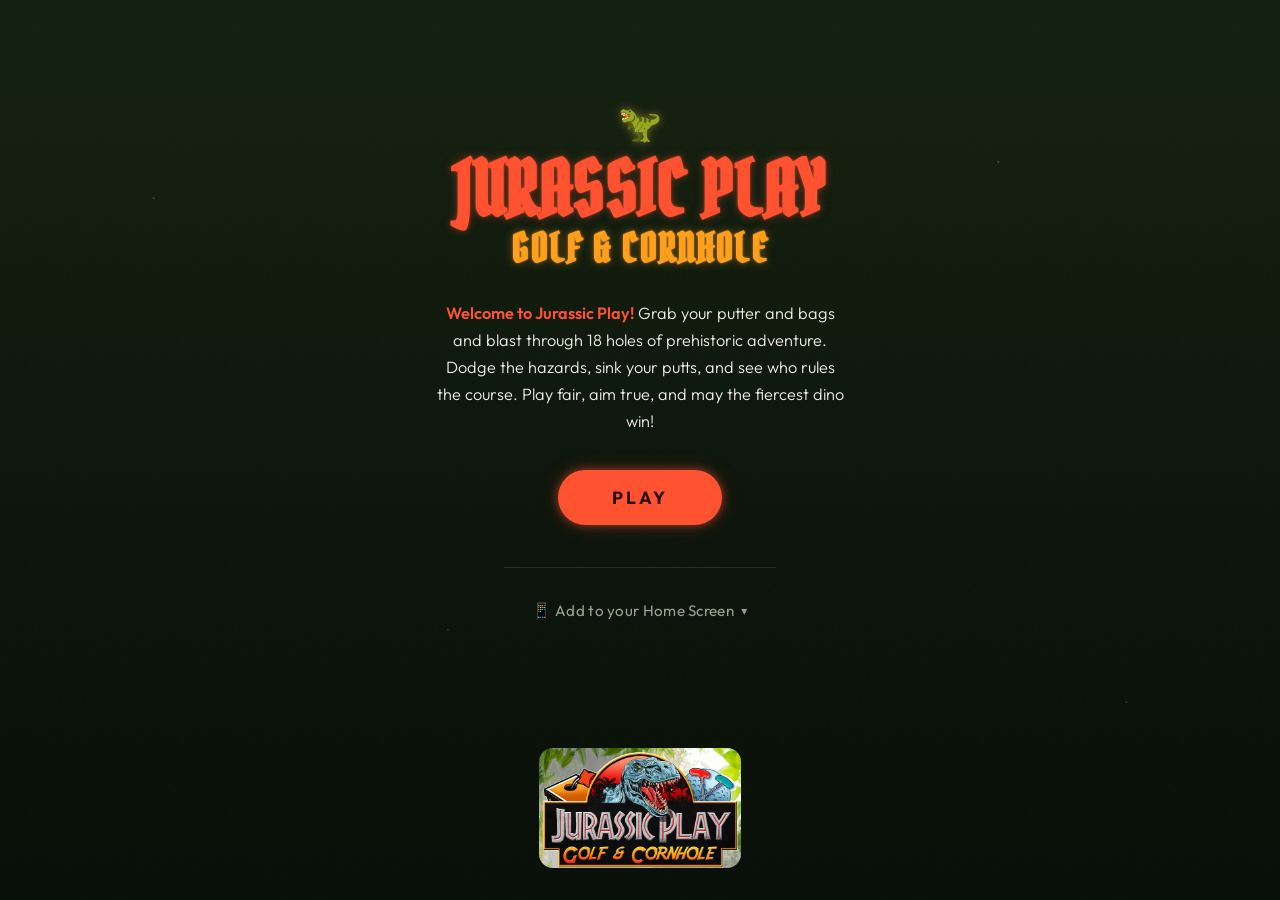
<file: index.html>
<!DOCTYPE html>
<html lang="en">
<head>
<meta charset="UTF-8">
<meta http-equiv="refresh" content="0; url=home/">
<title>Big Apple Glow Golf</title>
<link rel="canonical" href="home/">
</head>
<body>
<p>Redirecting to <a href="home/">Big Apple Glow Golf</a>&hellip;</p>
</body>
</html>
</file>
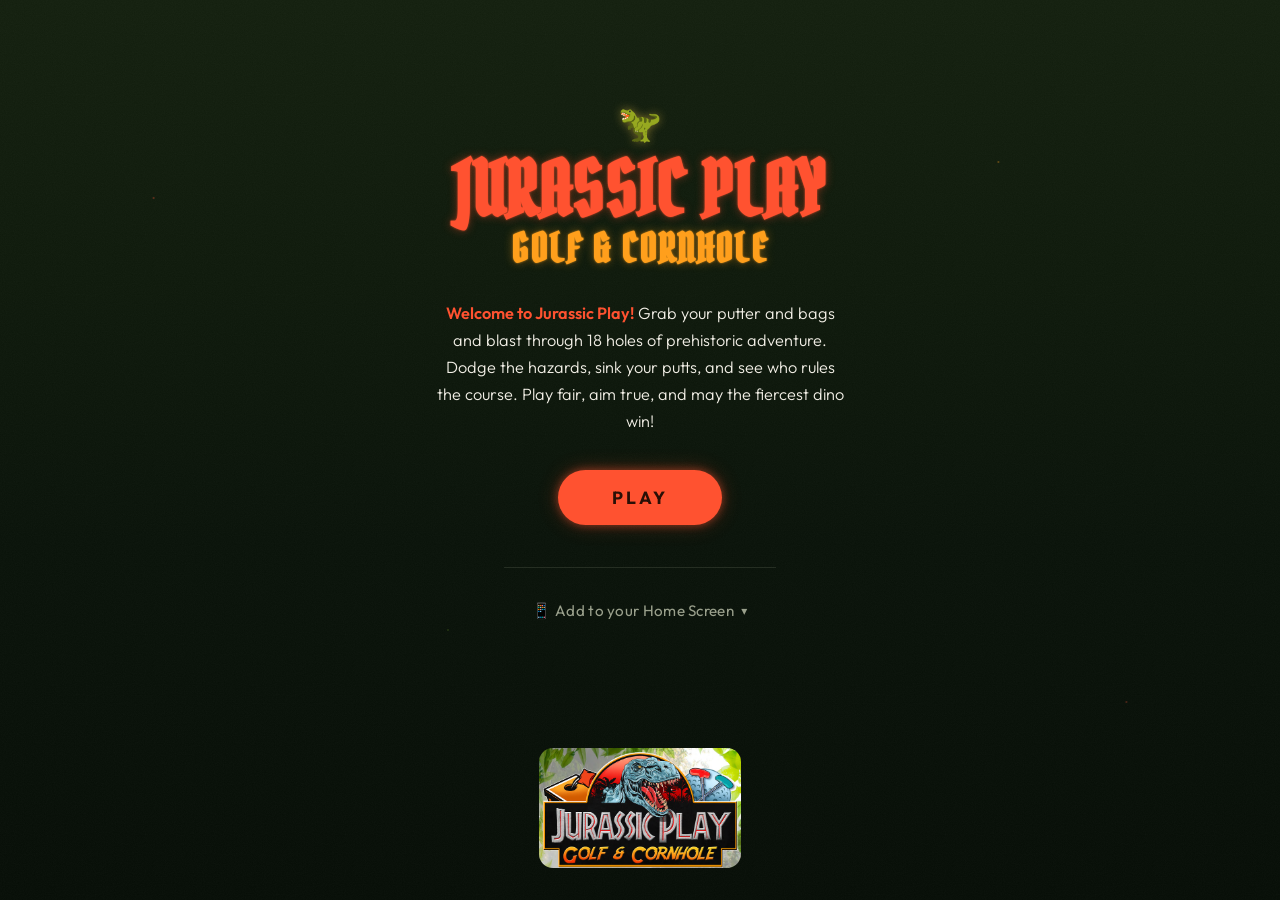
<file: home/index.html>
<!DOCTYPE html>
<html lang="en">
<head>
<meta charset="UTF-8">
<meta name="viewport" content="width=device-width, initial-scale=1.0, maximum-scale=1.0, user-scalable=no">
<meta name="theme-color" content="#0b0f0a">
<title>Jurassic Play — Golf &amp; Cornhole</title>
<link rel="preconnect" href="https://fonts.googleapis.com">
<link rel="preconnect" href="https://fonts.gstatic.com" crossorigin>
<link href="https://fonts.googleapis.com/css2?family=Pirata+One&family=Outfit:wght@300;400;500;600;700&display=swap" rel="stylesheet">
<link rel="stylesheet" href="../css/style.css">
<link rel="manifest" href="../manifest.webmanifest">
<link rel="apple-touch-icon" href="../img/apple-touch-icon.png">
<meta name="mobile-web-app-capable" content="yes">
<meta name="apple-mobile-web-app-capable" content="yes">
<meta name="apple-mobile-web-app-status-bar-style" content="black-translucent">
<meta name="apple-mobile-web-app-title" content="Jurassic Play">

</head>
<body>

<main class="stage">
  <div class="card">
    <div class="title-wrap">
      <span class="skull">&#129430;</span>
      <h1 class="title">
        <span class="l1">Jurassic Play</span>
        <span class="l2">Golf &amp; Cornhole</span>
      </h1>
    </div>

    <p class="blurb">
      <strong>Welcome to Jurassic Play!</strong>
      Grab your putter and bags and blast through 18 holes of prehistoric
      adventure. Dodge the hazards, sink your putts, and see who rules the
      course. Play fair, aim true, and may the fiercest dino win!
    </p>

    <a class="btn-primary btn-play" href="../rules/">Play</a>

    <div class="install-hint">
      <button class="install-toggle" id="install-toggle" type="button" aria-expanded="false" aria-controls="install-panel">
        <span>&#128241; Add to your Home Screen</span>
        <span class="chev" aria-hidden="true">&#9662;</span>
      </button>
      <div class="install-panel" id="install-panel" hidden>
        <p><strong>iPhone</strong> Tap the Share button, then "Add to Home Screen."</p>
        <p><strong>Android</strong> Tap the &#8942; menu, then "Add to Home Screen."</p>
      </div>
    </div>
  </div>
</main>

<footer class="footer">
  <div class="logo-badge">
    <img class="logo-img" src="../img/jurassic-logo.png" alt="Jurassic Play — Golf &amp; Cornhole">
  </div>
</footer>

<script src="../js/app.js"></script>
<script>
  (function () {
    var t = document.getElementById("install-toggle");
    var p = document.getElementById("install-panel");
    t.addEventListener("click", function () {
      var willOpen = p.hasAttribute("hidden");
      if (willOpen) { p.removeAttribute("hidden"); t.setAttribute("aria-expanded", "true"); }
      else { p.setAttribute("hidden", ""); t.setAttribute("aria-expanded", "false"); }
    });
  })();
</script>
</body>
</html>
</file>
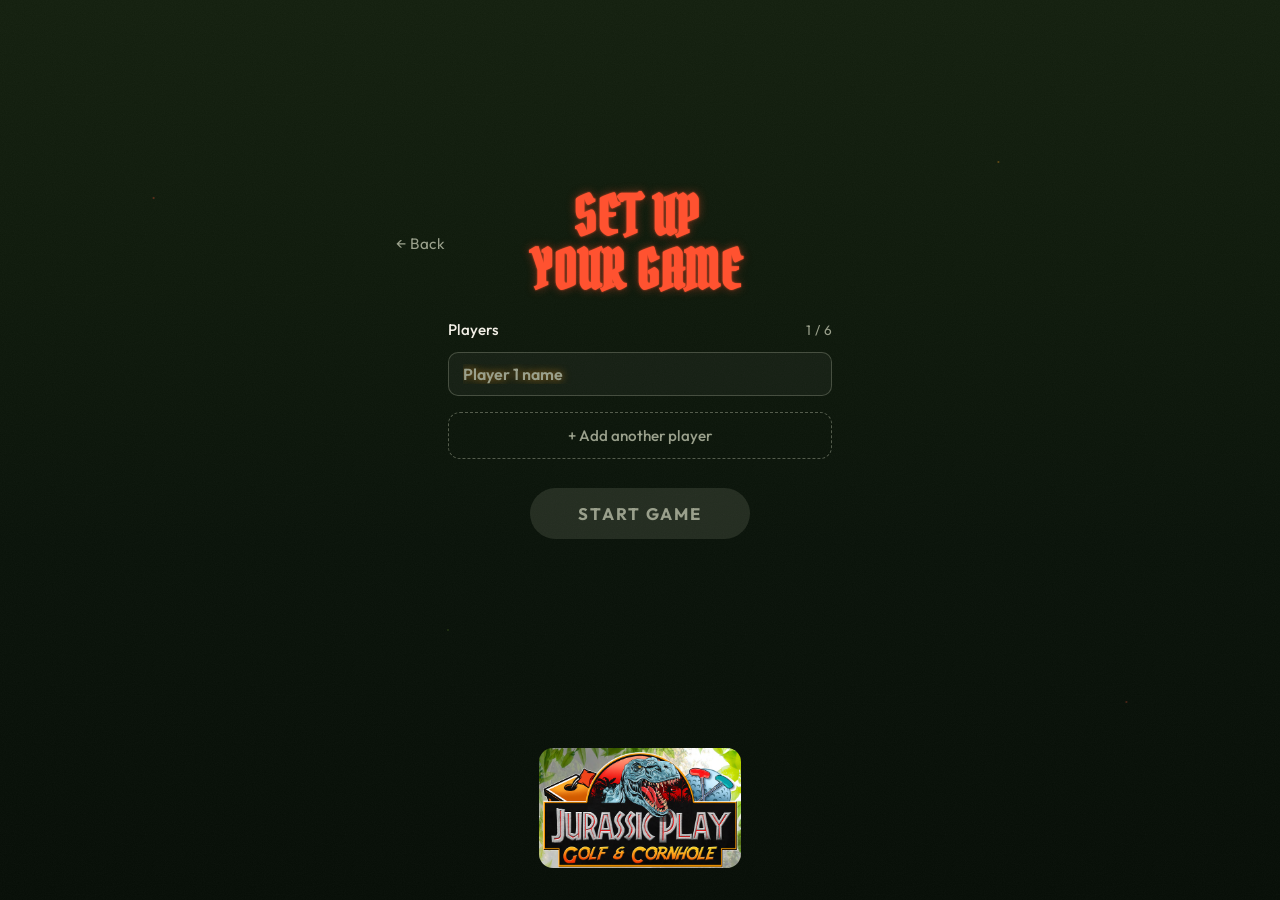
<file: play/index.html>
<!DOCTYPE html>
<html lang="en">
<head>
<meta charset="UTF-8">
<meta name="viewport" content="width=device-width, initial-scale=1.0, maximum-scale=1.0, user-scalable=no">
<meta name="theme-color" content="#0b0f0a">
<title>Scoring — Jurassic Play</title>
<link rel="preconnect" href="https://fonts.googleapis.com">
<link rel="preconnect" href="https://fonts.gstatic.com" crossorigin>
<link href="https://fonts.googleapis.com/css2?family=Pirata+One&family=Outfit:wght@300;400;500;600;700&display=swap" rel="stylesheet">
<link rel="stylesheet" href="../css/style.css">
</head>
<body>

<main class="stage">
  <div class="card">
    <p class="play-eyebrow">Jurassic Play</p>

    <div class="hole-head">
      <div class="block">
        <span class="k">Hole</span>
        <span class="big" id="hole-num">1</span>
      </div>
      <div class="block">
        <span class="k">Par</span>
        <span class="big par" id="hole-par">3</span>
      </div>
      <div class="block">
        <span class="k">of</span>
        <span class="big" id="hole-total">18</span>
      </div>
    </div>

    <div class="progress"><div class="bar" id="progress-bar"></div></div>

    <p class="tee-label">Tee order</p>
    <div class="score-list" id="score-list"></div>

    <div class="demo-bar" id="demo-bar" hidden>
      <span class="demo-tag">Demo mode</span>
      <button class="demo-btn" id="demo-fill" type="button">Fill hole</button>
      <button class="demo-btn" id="demo-skip" type="button">Skip to results</button>
    </div>

    <div class="nav-row" id="nav-row"></div>
  </div>
</main>

<footer class="footer">
  <div class="logo-badge">
    <img class="logo-img" src="../img/jurassic-logo.png" alt="Jurassic Play — Golf &amp; Cornhole">
  </div>
</footer>

<script src="../js/app.js"></script>
<script>
  var params = new URLSearchParams(window.location.search);
  var isDemo = params.has("demo");

  var DEMO_NAMES = ["Rex", "Raptor", "Trike", "Bronto"];

  function makeDemoState() {
    var st = PCGG.blankState();
    st.demo = true;
    st.players = DEMO_NAMES.map(function (nm, i) {
      return {
        name: nm,
        color: PCGG.COLORS[i].hex,
        colorName: PCGG.COLORS[i].name,
        colorGlow: PCGG.COLORS[i].glow,
        scores: new Array(PCGG.TOTAL_HOLES).fill(0)
      };
    });
    st.teeOrder = st.players.map(function (_, i) { return i; });
    st.currentHole = 1;
    return st;
  }

  var state;
  if (isDemo) {
    // Loading the demo URL always starts a fresh demo round.
    state = makeDemoState();
    PCGG.saveState(state);
  } else {
    state = PCGG.loadState();
  }

  var demoMode = !!state.demo;

  // Safety: if there are no players, go back to setup.
  if (!state.players || state.players.length === 0) {
    window.location.href = "../setup/";
  }

  // weighted random stroke, biased toward 2-4 (realistic)
  function randomStroke() {
    var pool = [1, 2, 2, 3, 3, 3, 4, 4, 5, 6];
    return pool[Math.floor(Math.random() * pool.length)];
  }

  var TOTAL = PCGG.TOTAL_HOLES;
  var MAX_STROKES = 6;

  var holeNumEl = document.getElementById("hole-num");
  var holeParEl = document.getElementById("hole-par");
  var holeTotalEl = document.getElementById("hole-total");
  var progressEl = document.getElementById("progress-bar");
  var listEl = document.getElementById("score-list");
  var navEl = document.getElementById("nav-row");

  function holeIndex() { return state.currentHole - 1; }

  function allScored() {
    var h = holeIndex();
    return state.players.every(function (p) { return p.scores[h] > 0; });
  }

  function ordinal(n) {
    var s = ["th", "st", "nd", "rd"], v = n % 100;
    return n + (s[(v - 20) % 10] || s[v] || s[0]);
  }

  function render() {
    var h = holeIndex();
    holeNumEl.textContent = state.currentHole;
    holeParEl.textContent = state.par;
    holeTotalEl.textContent = TOTAL;
    progressEl.style.width = Math.round((state.currentHole / TOTAL) * 100) + "%";

    var order = PCGG.teeOrderForHole(state, h);

    listEl.innerHTML = "";
    order.forEach(function (pi, pos) {
      var p = state.players[pi];

      var card = document.createElement("div");
      card.className = "score-player";
      card.style.setProperty("--dot", p.color);
      card.style.setProperty("--dot-glow", p.colorGlow);

      var who = document.createElement("div");
      who.className = "who";
      who.innerHTML =
        '<span class="rank">' + ordinal(pos + 1) + '</span>' +
        '<span class="pname"></span>';
      var nameEl = who.querySelector(".pname");
      nameEl.textContent = p.name;
      nameEl.style.color = p.color;
      nameEl.style.textShadow = "0 0 8px " + p.colorGlow;
      card.appendChild(who);

      var grid = document.createElement("div");
      grid.className = "stroke-grid";
      for (var s = 1; s <= MAX_STROKES; s++) {
        (function (strokeVal) {
          var b = document.createElement("button");
          b.className = "stroke-btn" + (p.scores[h] === strokeVal ? " selected" : "");
          b.type = "button";
          b.textContent = strokeVal;
          b.setAttribute("aria-label", p.name + ": " + strokeVal + " strokes");
          b.addEventListener("click", function () {
            state.players[pi].scores[h] = strokeVal;
            PCGG.saveState(state);
            // update just this row's button highlights + nav lock
            grid.querySelectorAll(".stroke-btn").forEach(function (btn, idx) {
              btn.classList.toggle("selected", idx + 1 === strokeVal);
            });
            updateNavLock();
          });
          grid.appendChild(b);
        })(s);
      }
      card.appendChild(grid);
      listEl.appendChild(card);
    });

    renderNav();
  }

  function renderNav() {
    navEl.innerHTML = "";
    var isFirst = state.currentHole === 1;
    var isLast = state.currentHole === TOTAL;

    if (!isFirst) {
      var prev = document.createElement("button");
      prev.className = "btn-prev";
      prev.type = "button";
      prev.textContent = "\u2190 Previous Hole";
      prev.addEventListener("click", function () {
        state.currentHole--;
        PCGG.saveState(state);
        render();
        window.scrollTo(0, 0);
      });
      navEl.appendChild(prev);
    }

    var next = document.createElement("button");
    next.className = "btn-primary";
    next.type = "button";
    next.id = "next-btn";
    next.textContent = isLast ? "Finish Round" : "Next Hole \u2192";
    next.addEventListener("click", function () {
      if (!allScored()) return;
      if (isLast) {
        PCGG.saveState(state);
        window.location.href = "../scorecard/";
      } else {
        state.currentHole++;
        PCGG.saveState(state);
        render();
        window.scrollTo(0, 0);
      }
    });
    navEl.appendChild(next);

    updateNavLock();
  }

  function updateNavLock() {
    var next = document.getElementById("next-btn");
    if (!next) return;
    var ok = allScored();
    next.disabled = !ok;
    next.classList.toggle("is-disabled", !ok);
  }

  // ---- Demo mode controls ----
  if (demoMode) {
    var bar = document.getElementById("demo-bar");
    bar.hidden = false;

    document.getElementById("demo-fill").addEventListener("click", function () {
      var h = holeIndex();
      state.players.forEach(function (p) { p.scores[h] = randomStroke(); });
      PCGG.saveState(state);
      render();
      window.scrollTo(0, 0);
    });

    document.getElementById("demo-skip").addEventListener("click", function () {
      for (var h = holeIndex(); h < TOTAL; h++) {
        state.players.forEach(function (p) {
          if (p.scores[h] === 0) p.scores[h] = randomStroke();
        });
      }
      state.currentHole = TOTAL;
      PCGG.saveState(state);
      window.location.href = "../scorecard/";
    });
  }

  render();
</script>
</body>
</html>
</file>
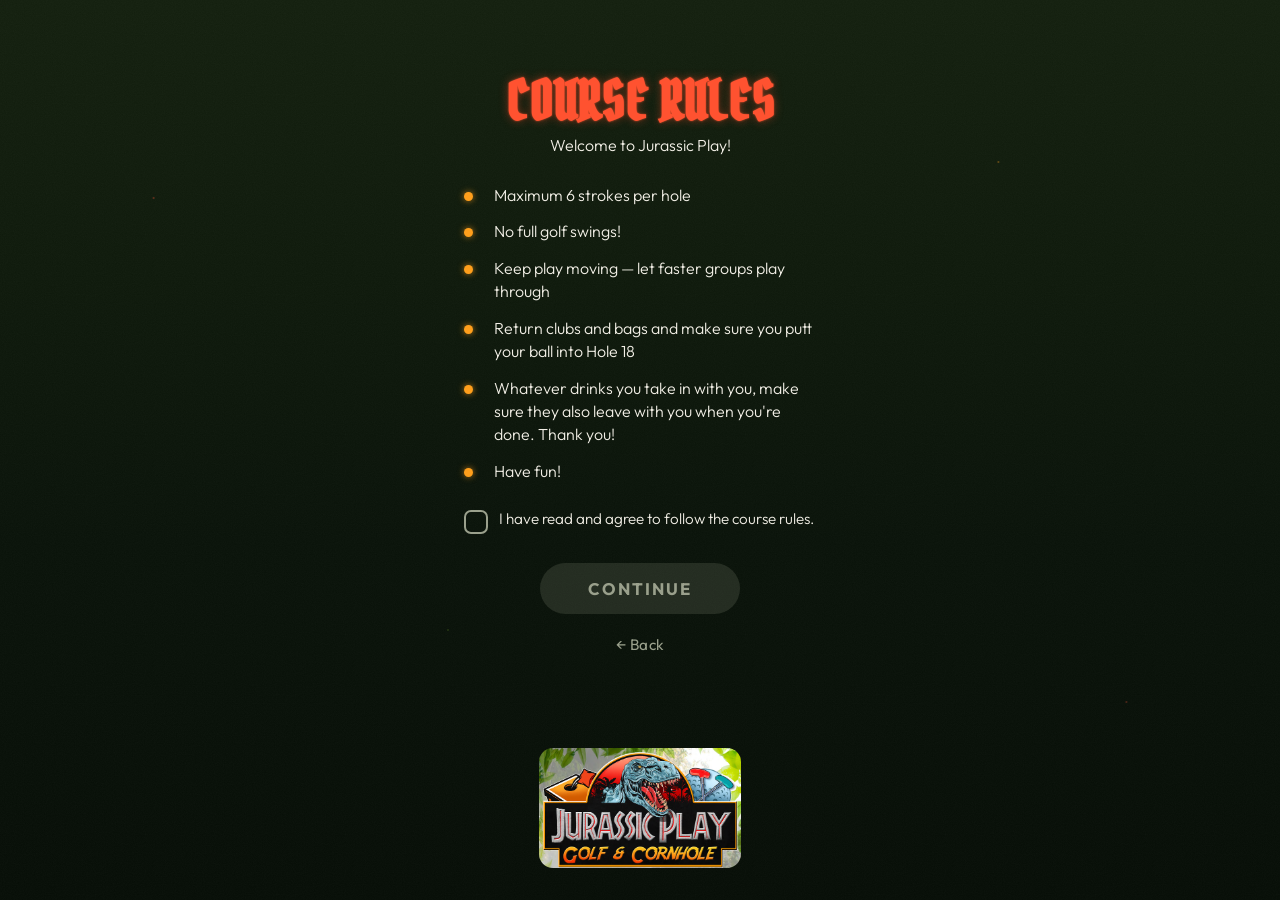
<file: rules/index.html>
<!DOCTYPE html>
<html lang="en">
<head>
<meta charset="UTF-8">
<meta name="viewport" content="width=device-width, initial-scale=1.0, maximum-scale=1.0, user-scalable=no">
<meta name="theme-color" content="#0b0f0a">
<title>Course Rules — Jurassic Play</title>
<link rel="preconnect" href="https://fonts.googleapis.com">
<link rel="preconnect" href="https://fonts.gstatic.com" crossorigin>
<link href="https://fonts.googleapis.com/css2?family=Pirata+One&family=Outfit:wght@300;400;500;600;700&display=swap" rel="stylesheet">
<link rel="stylesheet" href="../css/style.css">
</head>
<body>

<main class="stage">
  <div class="card">
    <h1 class="screen-title">Course Rules</h1>
    <p class="screen-intro">Welcome to Jurassic Play!</p>

    <ul class="rules">
      <li>Maximum 6 strokes per hole</li>
      <li>No full golf swings!</li>
      <li>Keep play moving — let faster groups play through</li>
      <li>Return clubs and bags and make sure you putt your ball into Hole 18</li>
      <li>Whatever drinks you take in with you, make sure they also leave with you when you're done. Thank you!</li>
      <li>Have fun!</li>
    </ul>

    <label class="agree">
      <input type="checkbox" id="agree-check" onchange="toggleAgree()">
      <span class="box">
        <svg viewBox="0 0 24 24" fill="none" stroke="#04231f" stroke-width="3.5" stroke-linecap="round" stroke-linejoin="round"><polyline points="20 6 9 17 4 12"></polyline></svg>
      </span>
      <span>I have read and agree to follow the course rules.</span>
    </label>

    <div>
      <a class="btn-primary" id="continue-btn" href="../setup/" aria-disabled="true">Continue</a>
    </div>

    <div>
      <a class="back-link" href="../home/">&larr; Back</a>
    </div>
  </div>
</main>

<footer class="footer">
  <div class="logo-badge">
    <img class="logo-img" src="../img/jurassic-logo.png" alt="Jurassic Play — Golf &amp; Cornhole">
  </div>
</footer>

<script src="../js/app.js"></script>
<script>
  /* The Continue link is locked until the box is checked.
     We use a real <a> for navigation, so block clicks while disabled. */
  (function () {
    var check = document.getElementById("agree-check");
    var btn = document.getElementById("continue-btn");

    function sync() {
      var on = check.checked;
      btn.setAttribute("aria-disabled", on ? "false" : "true");
      btn.classList.toggle("is-disabled", !on);
    }
    check.addEventListener("change", sync);
    btn.addEventListener("click", function (e) {
      if (check.checked === false) { e.preventDefault(); }
    });
    sync();
  })();
</script>
</body>
</html>
</file>
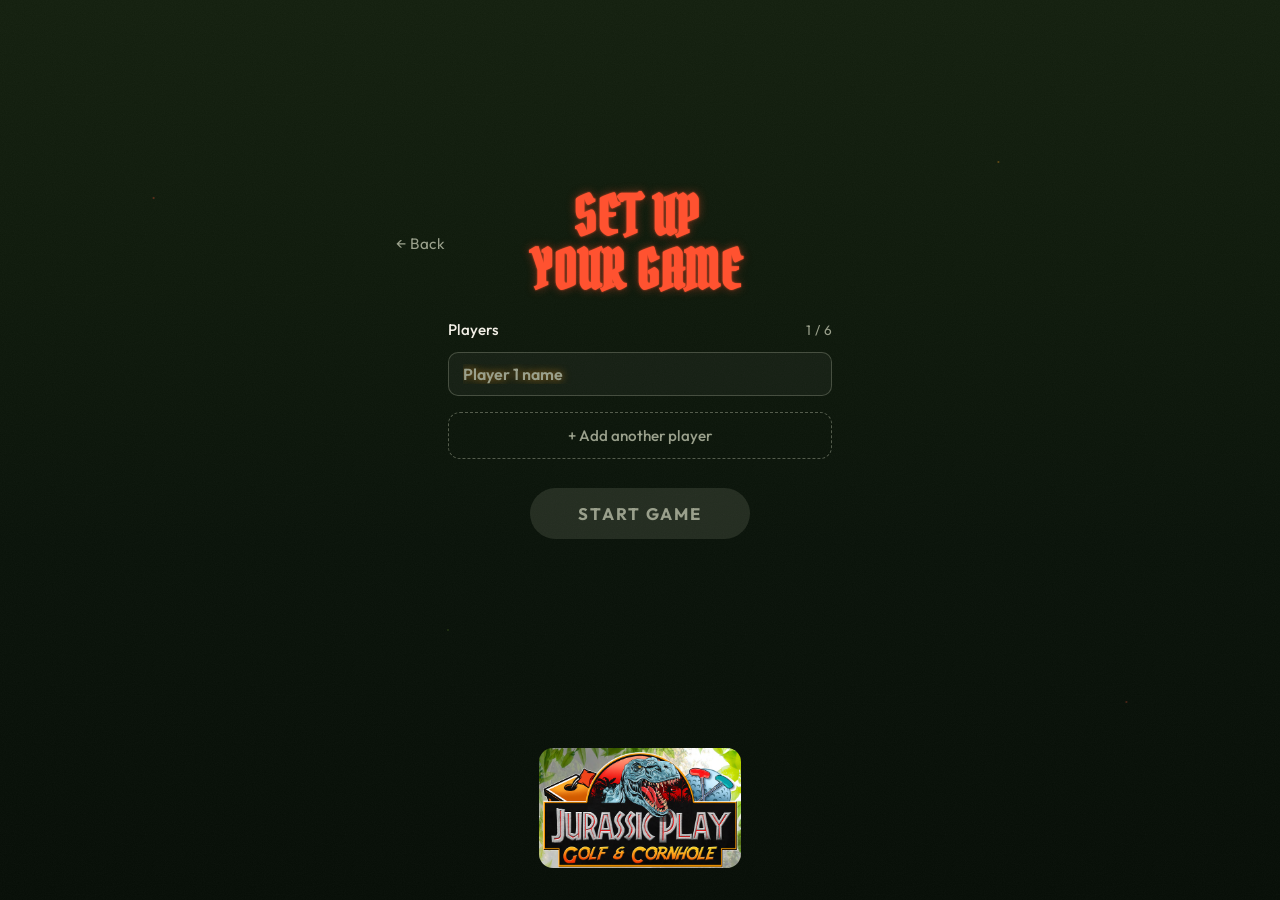
<file: scorecard/index.html>
<!DOCTYPE html>
<html lang="en">
<head>
<meta charset="UTF-8">
<meta name="viewport" content="width=device-width, initial-scale=1.0, maximum-scale=1.0, user-scalable=no">
<meta name="theme-color" content="#0b0f0a">
<title>Final Scorecard — Jurassic Play</title>
<link rel="preconnect" href="https://fonts.googleapis.com">
<link rel="preconnect" href="https://fonts.gstatic.com" crossorigin>
<link href="https://fonts.googleapis.com/css2?family=Pirata+One&family=Outfit:wght@300;400;500;600;700&display=swap" rel="stylesheet">
<link rel="stylesheet" href="../css/style.css">
</head>
<body>

<main class="stage">
  <div class="card">
    <p class="play-eyebrow">Jurassic Play</p>
    <h1 class="screen-title">Final Scorecard</h1>
    <p class="sc-date" id="sc-date"></p>

    <div class="winner-banner" id="winner-banner"></div>

    <div class="results" id="results"></div>

    <div class="sc-grid-wrap">
      <table class="sc-grid" id="sc-grid"></table>
    </div>

    <div class="sc-actions">
      <button class="btn-download" id="download-btn" type="button">&darr; Download scorecard</button>
      <button class="btn-primary" id="again-btn" type="button">Play Again</button>
    </div>
  </div>
</main>

<footer class="footer">
  <div class="logo-badge">
    <img class="logo-img" src="../img/jurassic-logo.png" alt="Jurassic Play — Golf &amp; Cornhole">
  </div>
</footer>

<script src="../js/app.js"></script>
<script>
  var state = PCGG.loadState();
  if (!state.players || state.players.length === 0) {
    window.location.href = "../setup/";
  }

  var TOTAL = PCGG.TOTAL_HOLES;
  var PAR = state.par;
  var PAR_TOTAL = PAR * TOTAL;

  function playerTotal(p) {
    return p.scores.reduce(function (a, b) { return a + b; }, 0);
  }
  function relStr(total) {
    var d = total - PAR_TOTAL;
    return d === 0 ? "E" : (d > 0 ? "+" + d : "" + d);
  }

  // ---- Date ----
  var d = new Date();
  document.getElementById("sc-date").textContent =
    d.toLocaleDateString(undefined, { year: "numeric", month: "long", day: "numeric" });

  // ---- Ranked results ----
  var ranked = state.players
    .map(function (p, i) { return { p: p, i: i, total: playerTotal(p) }; })
    .sort(function (a, b) { return a.total - b.total; });

  var bestTotal = ranked[0].total;
  var winners = ranked.filter(function (r) { return r.total === bestTotal; });

  // ---- Winner banner ----
  var banner = document.getElementById("winner-banner");
  if (winners.length === 1) {
    banner.textContent = "\uD83E\uDD96 " + winners[0].p.name + " wins!";
  } else {
    banner.textContent = "\uD83E\uDD96 It's a tie!";
  }

  // ---- Results list ----
  var medals = ["\uD83E\uDD47", "\uD83E\uDD48", "\uD83E\uDD49"];
  var resultsEl = document.getElementById("results");
  ranked.forEach(function (r, idx) {
    var row = document.createElement("div");
    row.className = "result-row" + (r.total === bestTotal ? " winner" : "");
    row.style.setProperty("--dot", r.p.color);
    row.style.setProperty("--dot-glow", r.p.colorGlow);

    var rel = r.total - PAR_TOTAL;
    var relClass = rel < 0 ? "under" : (rel > 0 ? "over" : "");

    row.innerHTML =
      '<span class="medal">' + (medals[idx] || (idx + 1)) + '</span>' +
      '<span class="rname"></span>' +
      '<span class="rtotal">' + r.total + '</span>' +
      '<span class="rrel ' + relClass + '">' + relStr(r.total) + '</span>';
    var rn = row.querySelector(".rname");
    rn.textContent = r.p.name;
    rn.style.color = r.p.color;
    rn.style.textShadow = "0 0 8px " + r.p.colorGlow;
    resultsEl.appendChild(row);
  });

  // ---- Detailed grid (holes as rows, players as columns) ----
  var grid = document.getElementById("sc-grid");
  var thead = "<thead><tr><th>Hole</th><th>Par</th>";
  state.players.forEach(function (p) {
    thead += '<th><span class="hdr-ini" style="color:' + p.color +
      ';text-shadow:0 0 7px ' + p.colorGlow + '">' + PCGG.initials(p.name) + '</span></th>';
  });
  thead += "</tr></thead>";

  var tbody = "<tbody>";
  for (var h = 0; h < TOTAL; h++) {
    tbody += '<tr><td class="hole-c">' + (h + 1) + '</td><td class="par-c">' + PAR + '</td>';
    state.players.forEach(function (p) {
      tbody += "<td>" + (p.scores[h] || "-") + "</td>";
    });
    tbody += "</tr>";
  }
  tbody += '<tr class="total-row"><td class="lbl">Total</td><td>' + PAR_TOTAL + '</td>';
  state.players.forEach(function (p) {
    tbody += "<td>" + playerTotal(p) + "</td>";
  });
  tbody += "</tr></tbody>";

  grid.innerHTML = thead + tbody;

  // ---- Play Again ----
  document.getElementById("again-btn").addEventListener("click", function () {
    window.location.href = "../setup/";
  });

  // ---- Download as PNG (drawn on a canvas) ----
  document.getElementById("download-btn").addEventListener("click", function () {
    drawAndDownload();
  });

  function drawAndDownload() {
    var players = state.players;
    var nP = players.length;

    // layout metrics
    var padX = 50, padTop = 130, rowH = 46;
    var labelW = 150, parW = 70, holeW = 64;
    var cardW = padX * 2 + labelW + (TOTAL * holeW) + 90; // +90 for TOTAL col
    var totalColX = padX + labelW + TOTAL * holeW;
    var headerRows = 2; // hole row + par row
    var bodyTop = padTop + 40;
    var tableRows = headerRows + nP;
    var cardH = bodyTop + tableRows * rowH + 90;

    var scale = 2; // crisp on retina
    var canvas = document.createElement("canvas");
    canvas.width = cardW * scale;
    canvas.height = cardH * scale;
    var ctx = canvas.getContext("2d");
    ctx.scale(scale, scale);

    // background
    ctx.fillStyle = "#0b0f0a";
    ctx.fillRect(0, 0, cardW, cardH);

    // title
    ctx.textBaseline = "alphabetic";
    ctx.textAlign = "left";
    ctx.fillStyle = "#ff5230";
    ctx.font = "700 40px Outfit, sans-serif";
    ctx.fillText("Jurassic Play", padX, 60);
    ctx.fillStyle = "#9aa08c";
    ctx.font = "400 22px Outfit, sans-serif";
    ctx.fillText("Final Scorecard  \u00b7  " +
      d.toLocaleDateString(undefined, { year: "numeric", month: "long", day: "numeric" }), padX, 92);

    var gridTop = bodyTop;
    var holeRowY = gridTop;
    var parRowY = gridTop + rowH;

    // header labels
    ctx.fillStyle = "#9aa08c";
    ctx.font = "600 20px Outfit, sans-serif";
    ctx.textAlign = "left";
    ctx.fillText("HOLE", padX + 6, holeRowY + rowH / 2 + 7);
    ctx.fillText("PAR", padX + 6, parRowY + rowH / 2 + 7);

    ctx.textAlign = "center";
    for (var h = 0; h < TOTAL; h++) {
      var cx = padX + labelW + h * holeW + holeW / 2;
      ctx.fillStyle = "#f2efe6";
      ctx.font = "600 20px Outfit, sans-serif";
      ctx.fillText(h + 1, cx, holeRowY + rowH / 2 + 7);
      ctx.fillStyle = "#9aa08c";
      ctx.font = "400 20px Outfit, sans-serif";
      ctx.fillText(PAR, cx, parRowY + rowH / 2 + 7);
    }
    // TOTAL header col
    var tcx = totalColX + 45;
    ctx.fillStyle = "#ffce4a";
    ctx.font = "700 18px Outfit, sans-serif";
    ctx.fillText("TOTAL", tcx, holeRowY + rowH / 2 + 7);
    ctx.fillStyle = "#9aa08c";
    ctx.font = "400 20px Outfit, sans-serif";
    ctx.fillText(PAR_TOTAL, tcx, parRowY + rowH / 2 + 7);

    // player rows
    players.forEach(function (p, pi) {
      var ry = gridTop + (headerRows + pi) * rowH;
      // name in the player's neon color
      ctx.fillStyle = p.color;
      ctx.font = "600 21px Outfit, sans-serif";
      ctx.textAlign = "left";
      var nm = p.name.length > 13 ? p.name.slice(0, 12) + "\u2026" : p.name;
      ctx.fillText(nm, padX + 10, ry + rowH / 2 + 7);

      ctx.textAlign = "center";
      for (var h2 = 0; h2 < TOTAL; h2++) {
        var cx2 = padX + labelW + h2 * holeW + holeW / 2;
        var sc = p.scores[h2] || 0;
        var diff = sc - PAR;
        ctx.fillStyle = sc === 0 ? "#9aa08c" : (diff < 0 ? "#4fc3e8" : (diff > 0 ? "#ff5230" : "#f2efe6"));
        ctx.font = "500 21px Outfit, sans-serif";
        ctx.fillText(sc || "-", cx2, ry + rowH / 2 + 7);
      }
      // total
      ctx.fillStyle = "#ffce4a";
      ctx.font = "700 22px Outfit, sans-serif";
      ctx.fillText(playerTotal(p), tcx, ry + rowH / 2 + 7);
    });

    // grid lines
    ctx.strokeStyle = "rgba(154,160,140,0.25)";
    ctx.lineWidth = 1;
    // vertical lines
    for (var v = 0; v <= TOTAL; v++) {
      var vx = padX + labelW + v * holeW;
      ctx.beginPath();
      ctx.moveTo(vx, gridTop);
      ctx.lineTo(vx, gridTop + tableRows * rowH);
      ctx.stroke();
    }
    // total col right edge
    ctx.beginPath();
    ctx.moveTo(totalColX + 90, gridTop);
    ctx.lineTo(totalColX + 90, gridTop + tableRows * rowH);
    ctx.stroke();
    // left edge
    ctx.beginPath();
    ctx.moveTo(padX, gridTop);
    ctx.lineTo(padX, gridTop + tableRows * rowH);
    ctx.stroke();
    // horizontal lines
    for (var r = 0; r <= tableRows; r++) {
      var hy = gridTop + r * rowH;
      ctx.beginPath();
      ctx.moveTo(padX, hy);
      ctx.lineTo(totalColX + 90, hy);
      ctx.stroke();
    }

    // footer
    ctx.fillStyle = "#9aa08c";
    ctx.font = "500 20px Outfit, sans-serif";
    ctx.textAlign = "center";
    ctx.fillText("Jurassic Play \u2014 Golf & Cornhole", cardW / 2, cardH - 30);

    // trigger download
    var link = document.createElement("a");
    var stamp = d.toISOString().slice(0, 10);
    link.download = "jurassic-play-scorecard-" + stamp + ".png";
    link.href = canvas.toDataURL("image/png");
    document.body.appendChild(link);
    link.click();
    document.body.removeChild(link);
  }
</script>
</body>
</html>
</file>
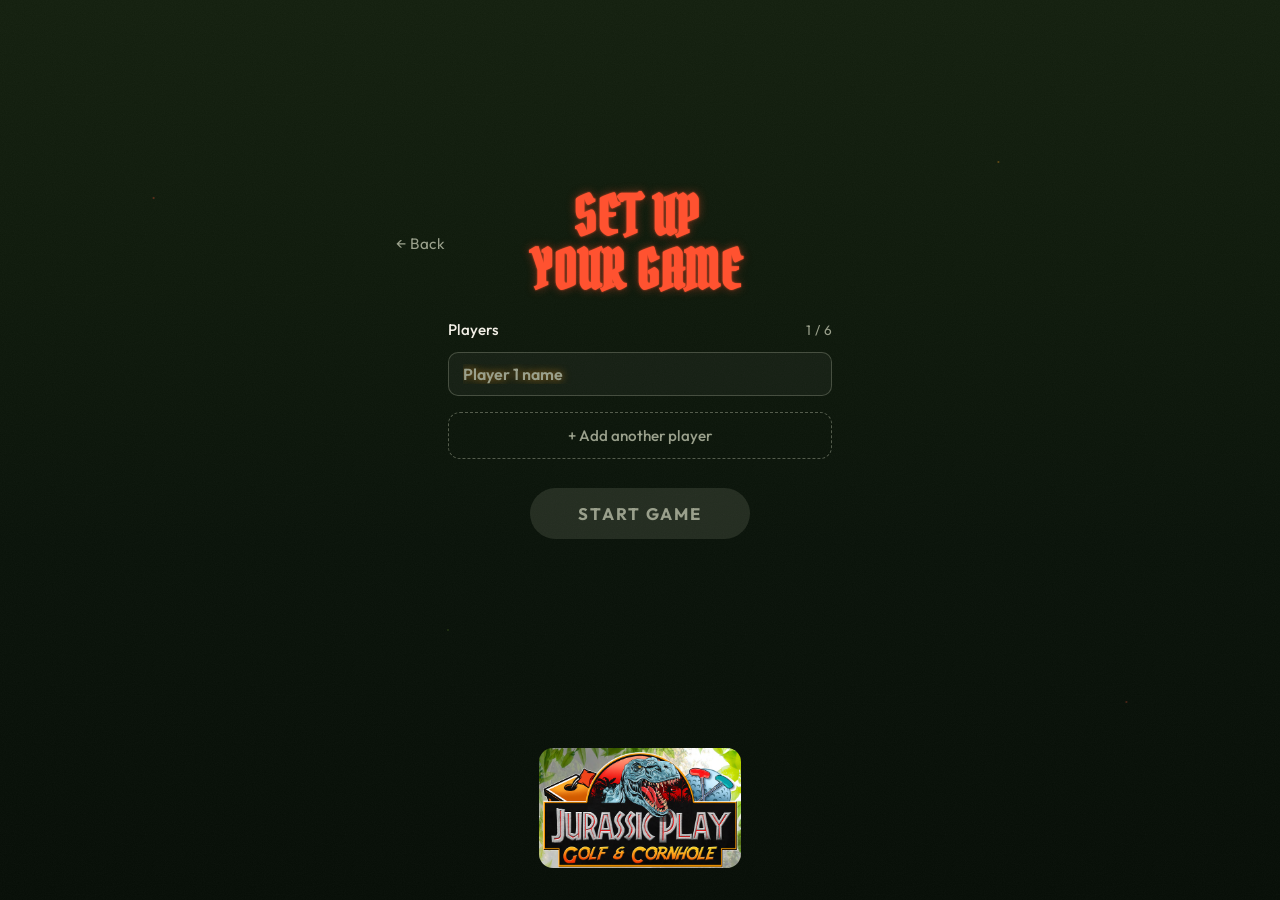
<file: setup/index.html>
<!DOCTYPE html>
<html lang="en">
<head>
<meta charset="UTF-8">
<meta name="viewport" content="width=device-width, initial-scale=1.0, maximum-scale=1.0, user-scalable=no">
<meta name="theme-color" content="#0b0f0a">
<title>Set Up Your Game — Jurassic Play</title>
<link rel="preconnect" href="https://fonts.googleapis.com">
<link rel="preconnect" href="https://fonts.gstatic.com" crossorigin>
<link href="https://fonts.googleapis.com/css2?family=Pirata+One&family=Outfit:wght@300;400;500;600;700&display=swap" rel="stylesheet">
<link rel="stylesheet" href="../css/style.css">
</head>
<body>

<main class="stage">
  <div class="card">
    <div class="setup-top">
      <a class="back-link" href="../rules/">&larr; Back</a>
      <h1 class="screen-title" style="margin-bottom:0;">Set up<br>your game</h1>
      <span class="spacer"></span>
    </div>

    <div class="players-head">
      <span class="lbl">Players</span>
      <span class="count" id="player-count">1 / 6</span>
    </div>

    <div class="player-list" id="player-list"></div>

    <button class="btn-add" id="add-btn" onclick="addPlayer()">+ Add another player</button>

    <div>
      <button class="btn-primary is-disabled" id="start-btn" disabled onclick="startGame()">Start game</button>
    </div>
  </div>
</main>

<footer class="footer">
  <div class="logo-badge">
    <img class="logo-img" src="../img/jurassic-logo.png" alt="Jurassic Play — Golf &amp; Cornhole">
  </div>
</footer>

<script src="../js/app.js"></script>
<script>
  var COLORS = PCGG.COLORS;
  var MAX = PCGG.MAX_PLAYERS;

  // Working list of names while on this page.
  var names = [""];

  var listEl = document.getElementById("player-list");
  var countEl = document.getElementById("player-count");
  var addBtn = document.getElementById("add-btn");
  var startBtn = document.getElementById("start-btn");

  function render() {
    listEl.innerHTML = "";
    names.forEach(function (nm, i) {
      var color = COLORS[i];
      var row = document.createElement("div");
      row.className = "player-row";
      row.style.setProperty("--dot", color.hex);
      row.style.setProperty("--dot-glow", color.glow);

      var input = document.createElement("input");
      input.type = "text";
      input.placeholder = "Player " + (i + 1) + " name";
      input.value = nm;
      input.setAttribute("aria-label", "Player " + (i + 1) + " name");
      // The typed name glows in this player's neon color.
      input.style.color = color.hex;
      input.style.textShadow = "0 0 8px " + color.glow;
      input.style.fontWeight = "600";
      input.addEventListener("input", function () {
        names[i] = input.value;
        syncButtons();
      });

      row.appendChild(input);

      if (names.length > 1) {
        var rm = document.createElement("button");
        rm.className = "player-remove";
        rm.type = "button";
        rm.innerHTML = "&times;";
        rm.setAttribute("aria-label", "Remove player " + (i + 1));
        rm.addEventListener("click", function () {
          names.splice(i, 1);
          render();
          syncButtons();
        });
        row.appendChild(rm);
      }

      listEl.appendChild(row);
    });
    syncButtons();
  }

  function syncButtons() {
    countEl.textContent = names.length + " / " + MAX;
    addBtn.disabled = names.length >= MAX;

    var allNamed = names.length > 0 && names.every(function (n) {
      return n.trim().length > 0;
    });
    startBtn.disabled = !allNamed;
    startBtn.classList.toggle("is-disabled", !allNamed);
  }

  function addPlayer() {
    if (names.length >= MAX) return;
    names.push("");
    render();
  }
  window.addPlayer = addPlayer;

  function startGame() {
    var clean = names.map(function (n) { return n.trim(); });
    if (clean.some(function (n) { return n.length === 0; })) return;

    var state = PCGG.blankState();
    state.players = clean.map(function (nm, i) {
      return {
        name: nm,
        color: COLORS[i].hex,
        colorName: COLORS[i].name,
        colorGlow: COLORS[i].glow,
        scores: new Array(PCGG.TOTAL_HOLES).fill(0)
      };
    });
    // Initial tee order = entry order.
    state.teeOrder = state.players.map(function (_, i) { return i; });
    state.currentHole = 1;

    PCGG.saveState(state);
    window.location.href = "../play/";
  }
  window.startGame = startGame;

  render();
</script>
</body>
</html>
</file>
<file: css/style.css>
/* =====================================================
   Jurassic Play — shared styles
   Edit colors/fonts here once; every page picks them up.
   ===================================================== */

:root {
  --bg: #0b0f0a;
  --bg-2: #0f140d;
  --teal: #ff5230;
  --purple: #93d62b;
  --gold: #ffce4a;
  --pink: #ff9f1c;
  --text: #f2efe6;
  --muted: #9aa08c;
  --display: 'Pirata One', cursive;
  --body: 'Outfit', system-ui, sans-serif;
}

* { box-sizing: border-box; margin: 0; padding: 0; -webkit-tap-highlight-color: transparent; }

html { background: #060b06; }
html, body { height: 100%; }

body {
  font-family: var(--body);
  color: var(--text);
  background: linear-gradient(180deg,
    #14200f 0%,
    #0f1a0c 30%,
    #0a130a 60%,
    #070e07 100%);
  min-height: 100vh;
  display: flex;
  flex-direction: column;
  overflow-x: hidden;
}

/* fine noise overlay — dithers away gradient banding on phone screens */
body::after {
  content: "";
  position: fixed;
  inset: 0;
  background-image: url("data:image/svg+xml,%3Csvg%20xmlns='http://www.w3.org/2000/svg'%20width='200'%20height='200'%3E%3Cfilter%20id='n'%3E%3CfeTurbulence%20type='fractalNoise'%20baseFrequency='0.9'%20numOctaves='2'%20stitchTiles='stitch'/%3E%3CfeColorMatrix%20type='saturate'%20values='0'/%3E%3C/filter%3E%3Crect%20width='100%25'%20height='100%25'%20filter='url(%23n)'/%3E%3C/svg%3E");
  background-size: 200px 200px;
  opacity: 0.035;
  pointer-events: none;
  z-index: 0;
}

/* subtle drifting blacklight specks */
body::before {
  content: "";
  position: fixed;
  inset: 0;
  background-image:
    radial-gradient(1.5px 1.5px at 12% 22%, rgba(255,82,48,0.45), transparent),
    radial-gradient(1.5px 1.5px at 78% 18%, rgba(255,159,28,0.45), transparent),
    radial-gradient(1px 1px at 35% 70%, rgba(147,214,43,0.45), transparent),
    radial-gradient(1.5px 1.5px at 88% 78%, rgba(255,82,48,0.35), transparent);
  pointer-events: none;
  z-index: 0;
}

.stage {
  flex: 1;
  display: flex;
  align-items: center;
  justify-content: center;
  padding: 2rem 1.25rem;
  position: relative;
  z-index: 1;
}

.card {
  width: 100%;
  max-width: 520px;
  text-align: center;
  padding: 1rem;
}

/* ---- Title (home) ---- */
.title-wrap { margin-bottom: 2rem; }

.title {
  font-family: var(--display);
  line-height: 0.92;
  letter-spacing: 1px;
  text-transform: uppercase;
}

.title .l1 {
  display: block;
  font-size: clamp(2.5rem, 11vw, 4.7rem);
  color: var(--teal);
  text-shadow: 0 0 2px rgba(255,82,48,0.8), 0 0 10px rgba(255,82,48,0.4);
  animation: flicker 6s infinite;
}

.title .l2 {
  display: block;
  font-size: clamp(1.4rem, 6vw, 2.5rem);
  color: var(--pink);
  text-shadow: 0 0 2px rgba(255,159,28,0.8), 0 0 10px rgba(255,159,28,0.4);
  margin-top: 0.18em;
  letter-spacing: 2px;
  animation: flicker 7s infinite 0.4s;
}

@keyframes flicker {
  0%, 92%, 100% { opacity: 1; }
  93% { opacity: 0.72; }
  94% { opacity: 1; }
  96% { opacity: 0.85; }
  97% { opacity: 1; }
}

.skull {
  font-size: 2.2rem;
  display: block;
  margin-bottom: 0.6rem;
  filter: drop-shadow(0 0 5px rgba(255,206,74,0.45));
}

.blurb {
  font-size: 1.02rem;
  font-weight: 300;
  line-height: 1.65;
  color: var(--text);
  max-width: 26rem;
  margin: 0 auto 2.2rem;
}
.blurb strong { font-weight: 600; color: var(--teal); }

/* ---- Primary glowing button (Play / Continue / Start) ---- */
.btn-primary {
  font-family: var(--body);
  font-weight: 700;
  font-size: 1.05rem;
  letter-spacing: 2px;
  text-transform: uppercase;
  color: #2a0f06;
  background: var(--teal);
  border: none;
  border-radius: 999px;
  padding: 0.95rem 3rem;
  cursor: pointer;
  box-shadow: 0 0 8px rgba(255,82,48,0.5), 0 0 20px rgba(255,82,48,0.25);
  transition: transform 0.12s ease, box-shadow 0.2s ease;
}
.btn-primary:hover {
  transform: translateY(-2px) scale(1.03);
  box-shadow: 0 0 12px rgba(255,82,48,0.65), 0 0 28px rgba(255,82,48,0.35);
}
.btn-primary:active { transform: scale(0.97); }
.btn-primary:disabled,
.btn-primary.is-disabled {
  background: rgba(154,160,140,0.18);
  color: var(--muted);
  cursor: not-allowed;
  box-shadow: none;
  transform: none;
  pointer-events: auto;
}
.btn-primary.is-disabled:hover { transform: none; box-shadow: none; }

/* anchors styled as buttons need these resets */
a.btn-primary { display: inline-block; text-decoration: none; }
a.back-link { text-decoration: none; }

/* slightly larger play button on the welcome screen */
.btn-play { padding: 1rem 3.4rem; letter-spacing: 3px; font-size: 1.1rem; }

/* ---- Footer logo slot ---- */
.footer {
  text-align: center;
  padding: 1.25rem 1rem 1.75rem;
  position: relative;
  z-index: 1;
}
.logo-badge {
  display: inline-block;
}
.logo-img {
  display: block;
  height: 120px;
  width: auto;
  border-radius: 14px;
}

/* ---- Section heading (inner pages) ---- */
.screen-title {
  font-family: var(--display);
  font-size: clamp(2.4rem, 9vw, 3.4rem);
  color: var(--teal);
  text-transform: uppercase;
  letter-spacing: 1px;
  text-shadow: 0 0 2px rgba(255,82,48,0.8), 0 0 10px rgba(255,82,48,0.4);
  margin-bottom: 0.4rem;
  line-height: 1;
}
.screen-intro {
  font-size: 1rem;
  font-weight: 300;
  color: var(--text);
  margin-bottom: 1.8rem;
}

/* ---- Rules list ---- */
.rules {
  list-style: none;
  text-align: left;
  max-width: 22rem;
  margin: 0 auto 1.6rem;
  display: flex;
  flex-direction: column;
  gap: 0.85rem;
}
.rules li {
  position: relative;
  padding-left: 1.9rem;
  font-size: 1rem;
  font-weight: 300;
  line-height: 1.45;
  color: var(--text);
}
.rules li::before {
  content: "";
  position: absolute;
  left: 0;
  top: 0.5em;
  width: 9px;
  height: 9px;
  border-radius: 50%;
  background: var(--pink);
  box-shadow: 0 0 6px rgba(255,159,28,0.7);
}

/* ---- Agree checkbox ---- */
.agree {
  display: flex;
  align-items: flex-start;
  gap: 0.7rem;
  text-align: left;
  max-width: 22rem;
  margin: 0 auto 1.8rem;
  cursor: pointer;
  font-size: 0.95rem;
  font-weight: 300;
  color: var(--text);
  user-select: none;
}
.agree input { position: absolute; opacity: 0; width: 0; height: 0; }
.agree .box {
  flex: 0 0 auto;
  width: 24px;
  height: 24px;
  border-radius: 7px;
  border: 2px solid var(--muted);
  display: flex;
  align-items: center;
  justify-content: center;
  transition: border-color 0.15s ease, background 0.15s ease, box-shadow 0.2s ease;
  margin-top: 1px;
}
.agree .box svg { width: 14px; height: 14px; opacity: 0; transform: scale(0.6); transition: all 0.15s ease; }
.agree input:checked + .box {
  background: var(--teal);
  border-color: var(--teal);
  box-shadow: 0 0 8px rgba(255,82,48,0.5);
}
.agree input:checked + .box svg { opacity: 1; transform: scale(1); }
.agree input:focus-visible + .box { outline: 2px solid var(--pink); outline-offset: 2px; }

/* ---- Back link ---- */
.back-link {
  display: inline-block;
  margin-top: 1.3rem;
  background: none;
  border: none;
  color: var(--muted);
  font-family: var(--body);
  font-size: 0.95rem;
  cursor: pointer;
  letter-spacing: 0.5px;
  text-decoration: none;
}
.back-link:hover { color: var(--text); }

/* ---- Setup page ---- */
.setup-top {
  display: flex;
  align-items: center;
  justify-content: space-between;
  margin-bottom: 1.4rem;
}
.setup-top .back-link { margin-top: 0; }
.setup-top .spacer { width: 3.5rem; } /* balances the back link so title stays centered */

.players-head {
  display: flex;
  align-items: baseline;
  justify-content: space-between;
  max-width: 24rem;
  margin: 0 auto 0.8rem;
  text-align: left;
}
.players-head .lbl {
  font-size: 0.95rem;
  font-weight: 500;
  color: var(--text);
}
.players-head .count {
  font-size: 0.85rem;
  color: var(--muted);
  letter-spacing: 0.5px;
}

.player-list {
  max-width: 24rem;
  margin: 0 auto 1rem;
  display: flex;
  flex-direction: column;
  gap: 0.7rem;
}

.player-row {
  display: flex;
  align-items: center;
  gap: 0.7rem;
}
.player-dot {
  flex: 0 0 auto;
  width: 22px;
  height: 22px;
  border-radius: 50%;
  background: var(--dot, var(--teal));
  box-shadow: 0 0 8px var(--dot-glow, rgba(255,82,48,0.6));
}
.player-row input[type="text"] {
  flex: 1;
  min-width: 0;
  font-family: var(--body);
  font-size: 1rem;
  color: var(--text);
  background: rgba(255,255,255,0.04);
  border: 1px solid rgba(154,160,140,0.35);
  border-radius: 10px;
  padding: 0.7rem 0.85rem;
  outline: none;
  transition: border-color 0.15s ease, box-shadow 0.15s ease;
}
.player-row input[type="text"]::placeholder { color: var(--muted); }
.player-row input[type="text"]:focus {
  border-color: var(--teal);
  box-shadow: 0 0 0 2px rgba(255,82,48,0.25);
}
.player-remove {
  flex: 0 0 auto;
  width: 34px;
  height: 34px;
  border-radius: 50%;
  background: none;
  border: 1px solid rgba(154,160,140,0.35);
  color: var(--muted);
  font-size: 1.2rem;
  line-height: 1;
  cursor: pointer;
  display: flex;
  align-items: center;
  justify-content: center;
  transition: color 0.15s ease, border-color 0.15s ease;
}
.player-remove:hover { color: var(--pink); border-color: var(--pink); }

.btn-add {
  display: block;
  width: 100%;
  max-width: 24rem;
  margin: 0 auto 1.8rem;
  background: none;
  border: 1px dashed rgba(154,160,140,0.5);
  color: var(--muted);
  font-family: var(--body);
  font-size: 0.95rem;
  font-weight: 500;
  border-radius: 12px;
  padding: 0.8rem;
  cursor: pointer;
  transition: color 0.15s ease, border-color 0.15s ease;
}
.btn-add:hover { color: var(--teal); border-color: var(--teal); }
.btn-add:disabled { opacity: 0.4; cursor: not-allowed; }
.btn-add:disabled:hover { color: var(--muted); border-color: rgba(154,160,140,0.5); }

/* ---- Play / scoring page ---- */
.play-eyebrow {
  font-size: 0.78rem;
  letter-spacing: 2px;
  text-transform: uppercase;
  color: var(--muted);
  margin-bottom: 0.5rem;
}
.hole-head {
  display: flex;
  align-items: flex-end;
  justify-content: space-between;
  max-width: 26rem;
  margin: 0 auto 0.6rem;
}
.hole-head .block { text-align: center; }
.hole-head .block:first-child { text-align: left; }
.hole-head .block:last-child { text-align: right; }
.hole-head .k {
  font-size: 0.72rem;
  letter-spacing: 1.5px;
  text-transform: uppercase;
  color: var(--muted);
  display: block;
  margin-bottom: 2px;
}
.hole-head .big {
  font-family: var(--display);
  font-size: 2.6rem;
  line-height: 1;
  color: var(--text);
}
.hole-head .big.par { color: var(--teal); text-shadow: 0 0 8px rgba(255,82,48,0.45); }

.progress {
  max-width: 26rem;
  height: 5px;
  margin: 0 auto 1.6rem;
  background: rgba(154,160,140,0.2);
  border-radius: 999px;
  overflow: hidden;
}
.progress .bar {
  height: 100%;
  background: var(--teal);
  box-shadow: 0 0 8px rgba(255,82,48,0.6);
  border-radius: 999px;
  transition: width 0.25s ease;
}

.tee-label {
  max-width: 26rem;
  margin: 0 auto 0.7rem;
  text-align: left;
  font-size: 0.8rem;
  letter-spacing: 1.5px;
  text-transform: uppercase;
  color: var(--muted);
}

.score-list {
  max-width: 26rem;
  margin: 0 auto 1.6rem;
  display: flex;
  flex-direction: column;
  gap: 0.7rem;
}
.score-player {
  background: rgba(255,255,255,0.03);
  border: 1px solid rgba(154,160,140,0.22);
  border-radius: 14px;
  padding: 0.8rem 0.9rem;
}
.score-player .who {
  display: flex;
  align-items: center;
  gap: 0.6rem;
  margin-bottom: 0.6rem;
}
.score-player .rank {
  flex: 0 0 auto;
  font-size: 0.8rem;
  font-weight: 600;
  color: var(--muted);
  min-width: 1.6rem;
}
.score-player .pdot {
  flex: 0 0 auto;
  width: 18px;
  height: 18px;
  border-radius: 50%;
  background: var(--dot, var(--teal));
  box-shadow: 0 0 8px var(--dot-glow, rgba(255,82,48,0.6));
}
.score-player .pname {
  font-size: 1.05rem;
  font-weight: 500;
  color: var(--text);
  overflow: hidden;
  text-overflow: ellipsis;
  white-space: nowrap;
}
.stroke-grid {
  display: grid;
  grid-template-columns: repeat(6, 1fr);
  gap: 6px;
}
.stroke-btn {
  font-family: var(--body);
  font-size: 1.1rem;
  font-weight: 600;
  color: var(--text);
  background: rgba(255,255,255,0.05);
  border: 1px solid rgba(154,160,140,0.3);
  border-radius: 10px;
  padding: 0.6rem 0;
  cursor: pointer;
  transition: transform 0.1s ease, box-shadow 0.15s ease, background 0.15s ease, color 0.15s ease;
}
.stroke-btn:active { transform: scale(0.94); }
.stroke-btn.selected {
  background: var(--dot, var(--teal));
  color: #2a0f06;
  border-color: var(--dot, var(--teal));
  box-shadow: 0 0 10px var(--dot-glow, rgba(255,82,48,0.6));
}

.nav-row {
  display: flex;
  gap: 0.7rem;
  max-width: 26rem;
  margin: 0 auto;
}
.nav-row .btn-primary { flex: 1; padding-left: 0; padding-right: 0; }
.btn-prev {
  flex: 1;
  font-family: var(--body);
  font-weight: 700;
  font-size: 1rem;
  letter-spacing: 1px;
  text-transform: uppercase;
  color: var(--text);
  background: rgba(255,255,255,0.05);
  border: 1px solid rgba(154,160,140,0.35);
  border-radius: 999px;
  padding: 0.95rem 0;
  cursor: pointer;
  transition: border-color 0.15s ease, background 0.15s ease;
}
.btn-prev:hover { border-color: var(--muted); background: rgba(255,255,255,0.08); }

/* ---- Demo mode bar ---- */
.demo-bar[hidden] { display: none; }
.demo-bar {
  max-width: 26rem;
  margin: 0 auto 1rem;
  display: flex;
  align-items: center;
  gap: 0.5rem;
  flex-wrap: wrap;
  padding: 0.6rem 0.7rem;
  border: 1px dashed var(--purple);
  border-radius: 12px;
  background: rgba(147,214,43,0.08);
}
.demo-tag {
  font-size: 0.72rem;
  letter-spacing: 1.5px;
  text-transform: uppercase;
  color: var(--purple);
  font-weight: 600;
}
.demo-btn {
  font-family: var(--body);
  font-size: 0.85rem;
  font-weight: 600;
  color: var(--text);
  background: rgba(255,255,255,0.06);
  border: 1px solid var(--purple);
  border-radius: 999px;
  padding: 0.45rem 0.9rem;
  cursor: pointer;
}
.demo-btn:hover { background: rgba(147,214,43,0.18); }

/* ---- Scorecard page ---- */
.sc-date {
  font-size: 0.85rem;
  color: var(--muted);
  margin-bottom: 1.4rem;
}

.winner-banner {
  font-family: var(--display);
  font-size: 1.6rem;
  letter-spacing: 1px;
  color: var(--gold);
  text-shadow: 0 0 10px rgba(255,206,74,0.5);
  margin-bottom: 1.4rem;
}

.results {
  max-width: 26rem;
  margin: 0 auto 1.8rem;
  display: flex;
  flex-direction: column;
  gap: 0.55rem;
}
.result-row {
  display: flex;
  align-items: center;
  gap: 0.7rem;
  padding: 0.6rem 0.8rem;
  border: 1px solid rgba(154,160,140,0.22);
  border-radius: 12px;
  background: rgba(255,255,255,0.03);
}
.result-row.winner {
  border-color: var(--gold);
  box-shadow: 0 0 10px rgba(255,206,74,0.25);
}
.result-row .medal { font-size: 0.95rem; min-width: 1.4rem; text-align: center; }
.result-row .rdot {
  width: 16px; height: 16px; border-radius: 50%;
  background: var(--dot, var(--teal));
  box-shadow: 0 0 7px var(--dot-glow, rgba(255,82,48,0.6));
  flex: 0 0 auto;
}
.result-row .rname { flex: 1; text-align: left; font-weight: 500; overflow: hidden; text-overflow: ellipsis; white-space: nowrap; }
.result-row .rtotal { font-size: 1.15rem; font-weight: 600; }
.result-row .rrel { font-size: 0.8rem; color: var(--muted); min-width: 2.5rem; text-align: right; }
.rrel.under { color: #4fc3e8; } /* dino teal — good (under par) */
.rrel.over { color: var(--teal); } /* ember red — over par */

.sc-grid-wrap {
  max-width: 26rem;
  margin: 0 auto 1.8rem;
  overflow-x: auto;
}
table.sc-grid {
  width: 100%;
  border-collapse: collapse;
  font-size: 0.8rem;
}
table.sc-grid th, table.sc-grid td {
  border: 1px solid rgba(154,160,140,0.18);
  padding: 0.35rem 0.2rem;
  text-align: center;
}
table.sc-grid thead th {
  color: var(--muted);
  font-weight: 500;
  font-size: 0.72rem;
}
table.sc-grid .hdr-dot {
  display: inline-block;
  width: 14px; height: 14px; border-radius: 50%;
  background: var(--dot, var(--teal));
  box-shadow: 0 0 6px var(--dot-glow, rgba(255,82,48,0.6));
}
table.sc-grid .hdr-ini {
  font-weight: 700;
  font-size: 0.8rem;
  letter-spacing: 0.5px;
}
table.sc-grid td.hole-c, table.sc-grid td.par-c { color: var(--muted); }
table.sc-grid tr.total-row td { font-weight: 700; color: var(--text); border-top: 2px solid rgba(154,160,140,0.4); }
table.sc-grid tr.total-row td.lbl { color: var(--teal); }

.sc-actions {
  max-width: 26rem;
  margin: 0 auto;
  display: flex;
  flex-direction: column;
  gap: 0.8rem;
}
.btn-download {
  font-family: var(--body);
  font-weight: 700;
  font-size: 1rem;
  letter-spacing: 1px;
  text-transform: uppercase;
  color: var(--text);
  background: rgba(255,255,255,0.05);
  border: 1px solid var(--pink);
  border-radius: 999px;
  padding: 0.95rem 0;
  cursor: pointer;
  box-shadow: 0 0 8px rgba(255,159,28,0.25);
  transition: transform 0.12s ease, box-shadow 0.2s ease;
}
.btn-download:hover { transform: translateY(-2px); box-shadow: 0 0 14px rgba(255,159,28,0.45); }
.btn-download:active { transform: scale(0.98); }

/* ---- Add to Home Screen hint (home page only) ---- */
.install-hint {
  margin: 2.6rem auto 0;
  padding-top: 1.7rem;
  max-width: 17rem;
  border-top: 1px solid rgba(154,160,140,0.18);
}
.install-toggle {
  background: none;
  border: none;
  cursor: pointer;
  color: var(--muted);
  font-family: var(--body);
  font-size: 0.95rem;
  letter-spacing: 0.3px;
  display: inline-flex;
  align-items: center;
  gap: 0.45rem;
  padding: 0.4rem 0.6rem;
  transition: color 0.15s ease;
}
.install-toggle:hover { color: var(--text); }
.install-toggle .chev { font-size: 0.75rem; transition: transform 0.2s ease; }
.install-toggle[aria-expanded="true"] .chev { transform: rotate(180deg); }
.install-panel {
  margin: 0.6rem auto 0;
  max-width: 21rem;
  text-align: left;
  background: rgba(255,255,255,0.04);
  border: 1px solid rgba(154,160,140,0.25);
  border-radius: 12px;
  padding: 0.85rem 1.05rem;
}
.install-panel[hidden] { display: none; }
.install-panel p {
  font-size: 0.9rem;
  font-weight: 300;
  line-height: 1.5;
  color: var(--text);
}
.install-panel p + p { margin-top: 0.55rem; }
.install-panel strong {
  display: block;
  color: var(--teal);
  font-weight: 600;
  font-size: 0.82rem;
  letter-spacing: 0.5px;
  margin-bottom: 1px;
}

@media (prefers-reduced-motion: reduce) {
  .title .l1, .title .l2 { animation: none; }
}
</file>
